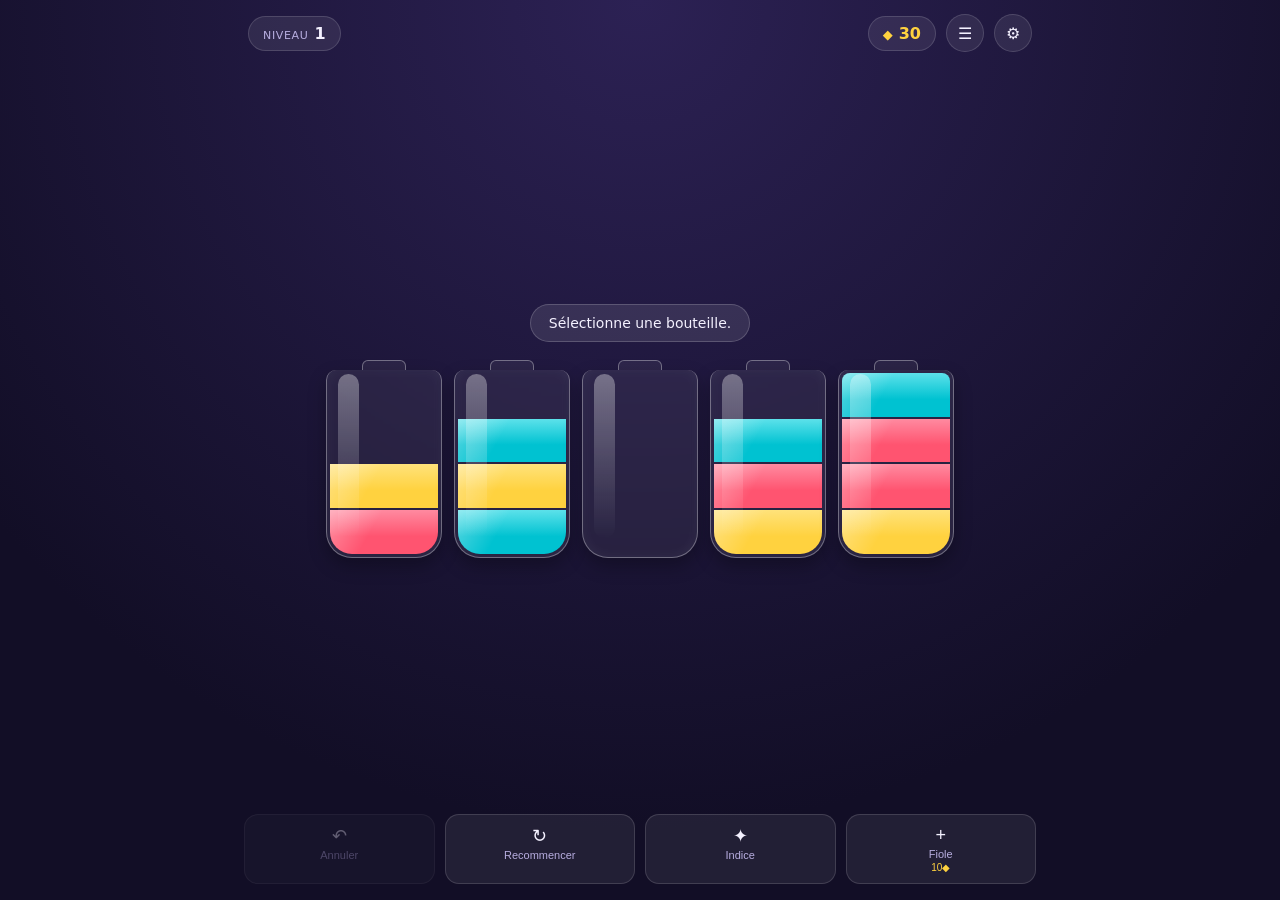
<file: magic-sort/index.html>
<!DOCTYPE html>
<html lang="fr">
<head>
<meta charset="UTF-8" />
<meta name="viewport" content="width=device-width, initial-scale=1, viewport-fit=cover, maximum-scale=1, user-scalable=no" />
<title>Chromix — puzzle de tri de couleurs</title>
<meta name="description" content="Chromix : reverse le tri des liquides colorés, fiole par fiole, dans un puzzle minimaliste et satisfaisant." />
<meta name="theme-color" content="#241b3f" />
<link rel="icon" href="data:image/svg+xml,%3Csvg xmlns='http://www.w3.org/2000/svg' viewBox='0 0 32 32'%3E%3Crect width='32' height='32' rx='8' fill='%23241b3f'/%3E%3Cpath d='M13 6h6v9l4 9a4 4 0 0 1-4 6H13a4 4 0 0 1-4-6l4-9V6z' fill='none' stroke='%23f4f1ff' stroke-width='2'/%3E%3Cpath d='M10.5 20h11' stroke='%23ffd23f' stroke-width='2'/%3E%3C/svg%3E" />
<link rel="stylesheet" href="style.css" />
</head>
<body>
<div id="app">

  <header id="topbar">
    <div class="topbar__group">
      <div class="badge" id="levelBadge">
        <span class="badge__label">Niveau</span>
        <span class="badge__value" id="levelValue">1</span>
      </div>
    </div>
    <div class="topbar__group">
      <div class="badge badge--coins" id="coinBadge" aria-live="polite">
        <span class="badge__icon" aria-hidden="true">◆</span>
        <span class="badge__value" id="coinValue">0</span>
      </div>
      <button type="button" class="icon-btn" id="levelsBtn" aria-label="Choisir un niveau">☰</button>
      <button type="button" class="icon-btn" id="settingsBtn" aria-label="Paramètres">⚙</button>
    </div>
  </header>

  <main id="board">
    <div id="tutorialBanner" class="tutorial-banner hidden" role="status"></div>
    <div id="deadlockBanner" class="tutorial-banner deadlock-banner hidden" role="alert">
      Plus aucun mouvement possible. Essaie Annuler, Recommencer ou Ajouter une fiole.
    </div>
    <div id="bottleRow" class="bottle-row"></div>
  </main>

  <footer id="bottombar">
    <button type="button" class="action-btn" id="undoBtn">
      <span class="action-btn__icon" aria-hidden="true">↶</span>
      <span class="action-btn__label">Annuler</span>
    </button>
    <button type="button" class="action-btn" id="restartBtn">
      <span class="action-btn__icon" aria-hidden="true">↻</span>
      <span class="action-btn__label">Recommencer</span>
    </button>
    <button type="button" class="action-btn" id="hintBtn">
      <span class="action-btn__icon" aria-hidden="true">✦</span>
      <span class="action-btn__label">Indice</span>
    </button>
    <button type="button" class="action-btn" id="addBottleBtn">
      <span class="action-btn__icon" aria-hidden="true">+</span>
      <span class="action-btn__label">Fiole</span>
      <span class="action-btn__cost" id="addBottleCost">10◆</span>
    </button>
  </footer>

  <div id="toast" class="toast hidden"></div>

  <div id="winPanel" class="overlay hidden">
    <div class="panel panel--win">
      <div class="panel__burst" aria-hidden="true">✨</div>
      <h2>Niveau terminé !</h2>
      <p class="panel__subtitle" id="winSubtitle">Toutes les couleurs sont triées.</p>
      <div class="panel__reward">+<span id="winCoins">10</span> ◆</div>
      <button type="button" class="primary-btn" id="nextLevelBtn">Niveau suivant →</button>
    </div>
  </div>

  <div id="levelSelectPanel" class="overlay hidden">
    <div class="panel panel--levels">
      <div class="panel__header">
        <h2>Niveaux</h2>
        <button type="button" class="icon-btn" id="closeLevelsBtn" aria-label="Fermer">✕</button>
      </div>
      <div class="level-grid" id="levelGrid"></div>
    </div>
  </div>

  <div id="settingsPanel" class="overlay hidden">
    <div class="panel panel--settings">
      <div class="panel__header">
        <h2>Paramètres</h2>
        <button type="button" class="icon-btn" id="closeSettingsBtn" aria-label="Fermer">✕</button>
      </div>
      <label class="toggle-row">
        <span>Musique</span>
        <input type="checkbox" id="musicToggle" />
      </label>
      <label class="toggle-row">
        <span>Effets sonores</span>
        <input type="checkbox" id="sfxToggle" />
      </label>
      <button type="button" class="secondary-btn" id="resetProgressBtn">Réinitialiser la progression</button>
    </div>
  </div>

  <div id="confirmResetPanel" class="overlay hidden">
    <div class="panel panel--confirm">
      <h2>Réinitialiser ?</h2>
      <p class="panel__subtitle">
        Niveau, pièces et niveaux terminés seront remis à zéro. Cette action est
        irréversible.
      </p>
      <div class="panel__actions">
        <button type="button" class="secondary-btn" id="cancelResetBtn">Annuler</button>
        <button type="button" class="danger-btn" id="confirmResetBtn">Réinitialiser</button>
      </div>
    </div>
  </div>

</div>

<script type="module" src="src/main.js"></script>
</body>
</html>
</file>
<file: magic-sort/style.css>
:root {
  --bg-top: #2c2154;
  --bg-bottom: #120e26;
  --panel-bg: rgba(30, 22, 58, 0.92);
  --glass-border: rgba(255, 255, 255, 0.35);
  --glass-fill: rgba(255, 255, 255, 0.06);
  --text-main: #f4f1ff;
  --text-dim: #b8aee0;
  --accent: #ffd23f;
  --danger: #ff5470;
  --radius-lg: 22px;
  --radius-md: 14px;
  --safe-bottom: env(safe-area-inset-bottom, 0px);
  --safe-top: env(safe-area-inset-top, 0px);
}

* {
  box-sizing: border-box;
}

html,
body {
  height: 100%;
  margin: 0;
}

body {
  font-family: "Segoe UI", system-ui, -apple-system, sans-serif;
  color: var(--text-main);
  background: radial-gradient(circle at 50% 0%, var(--bg-top), var(--bg-bottom) 75%);
  overflow: hidden;
  -webkit-tap-highlight-color: transparent;
  user-select: none;
}

#app {
  display: flex;
  flex-direction: column;
  height: 100dvh;
  max-width: 720px;
  margin: 0 auto;
  padding-top: var(--safe-top);
  padding-bottom: var(--safe-bottom);
  position: relative;
}

/* ---------- Top bar ---------- */

#topbar {
  display: flex;
  align-items: center;
  justify-content: space-between;
  padding: 14px 18px 6px;
}

.topbar__group {
  display: flex;
  align-items: center;
  gap: 10px;
}

.badge {
  display: flex;
  align-items: baseline;
  gap: 6px;
  background: rgba(255, 255, 255, 0.08);
  border: 1px solid rgba(255, 255, 255, 0.14);
  border-radius: 999px;
  padding: 7px 14px;
  font-variant-numeric: tabular-nums;
}

.badge__label {
  font-size: 11px;
  text-transform: uppercase;
  letter-spacing: 0.06em;
  color: var(--text-dim);
}

.badge__value {
  font-size: 16px;
  font-weight: 700;
}

.badge--coins {
  color: var(--accent);
}

.badge__icon {
  font-size: 13px;
}

.icon-btn {
  width: 38px;
  height: 38px;
  border-radius: 50%;
  border: 1px solid rgba(255, 255, 255, 0.14);
  background: rgba(255, 255, 255, 0.08);
  color: var(--text-main);
  font-size: 16px;
  display: flex;
  align-items: center;
  justify-content: center;
  cursor: pointer;
  transition: transform 0.15s ease, background 0.15s ease;
}

.icon-btn:active {
  transform: scale(0.9);
  background: rgba(255, 255, 255, 0.16);
}

/* ---------- Board ---------- */

#board {
  flex: 1;
  display: flex;
  flex-direction: column;
  align-items: center;
  justify-content: center;
  gap: 18px;
  padding: 6px 14px;
  min-height: 0;
  position: relative;
}

.tutorial-banner {
  background: rgba(255, 255, 255, 0.1);
  border: 1px solid rgba(255, 255, 255, 0.18);
  border-radius: 999px;
  padding: 10px 18px;
  font-size: 14px;
  text-align: center;
  max-width: 90%;
  animation: banner-in 0.3s ease;
}

.tutorial-banner.hidden {
  display: none;
}

.deadlock-banner {
  background: rgba(255, 84, 112, 0.16);
  border-color: rgba(255, 84, 112, 0.45);
  color: #ffd9df;
  max-width: 85%;
}

@keyframes banner-in {
  from {
    opacity: 0;
    transform: translateY(-8px);
  }
  to {
    opacity: 1;
    transform: translateY(0);
  }
}

.bottle-row {
  display: flex;
  flex-wrap: wrap;
  align-items: flex-end;
  justify-content: center;
  gap: 14px 12px;
  row-gap: 22px;
  --bottle-count: 6;
  --bw: clamp(48px, calc((94vw - 20px) / max(var(--bottle-count), 4) - 6px), 116px);
}

/* ---------- Bottle ---------- */

.bottle {
  appearance: none;
  border: none;
  background: none;
  padding: 0;
  width: var(--bw);
  cursor: pointer;
  display: flex;
  flex-direction: column;
  align-items: center;
  transition: transform 0.22s cubic-bezier(0.34, 1.56, 0.64, 1);
  transform: translateY(0) rotate(0deg);
  animation: bottle-appear 0.4s ease backwards;
}

.bottle:nth-child(1) { animation-delay: 0.02s; }
.bottle:nth-child(2) { animation-delay: 0.06s; }
.bottle:nth-child(3) { animation-delay: 0.1s; }
.bottle:nth-child(4) { animation-delay: 0.14s; }
.bottle:nth-child(5) { animation-delay: 0.18s; }
.bottle:nth-child(6) { animation-delay: 0.22s; }
.bottle:nth-child(n+7) { animation-delay: 0.24s; }

@keyframes bottle-appear {
  from {
    opacity: 0;
    transform: translateY(18px) scale(0.9);
  }
  to {
    opacity: 1;
    transform: translateY(0) scale(1);
  }
}

.bottle__neck {
  width: 38%;
  height: 10px;
  background: var(--glass-fill);
  border: 1.5px solid var(--glass-border);
  border-bottom: none;
  border-radius: 6px 6px 0 0;
  position: relative;
}

/* Cork/cap shown once a bottle is complete (full + single color): a quiet
   "this one's done" signal players can scan for at a glance. */
.bottle__cap {
  position: absolute;
  top: -9px;
  left: 50%;
  width: 72%;
  height: 10px;
  transform: translateX(-50%) scale(0.4);
  transform-origin: center bottom;
  background: linear-gradient(180deg, #ffe27a, #ffd23f 55%, #e0ab1e);
  border: 1.5px solid rgba(0, 0, 0, 0.18);
  border-radius: 5px;
  opacity: 0;
  transition: transform 0.28s cubic-bezier(0.34, 1.56, 0.64, 1), opacity 0.22s ease;
  box-shadow: 0 2px 4px rgba(0, 0, 0, 0.25);
  pointer-events: none;
}

.bottle.solved .bottle__cap {
  opacity: 1;
  transform: translateX(-50%) scale(1);
}

.bottle__cap.cap-pop {
  animation: cap-pop 0.5s cubic-bezier(0.34, 1.56, 0.64, 1);
}

@keyframes cap-pop {
  0% {
    transform: translateX(-50%) scale(0.3) translateY(4px);
  }
  55% {
    transform: translateX(-50%) scale(1.3) translateY(-4px);
  }
  100% {
    transform: translateX(-50%) scale(1) translateY(0);
  }
}

.bottle__glass {
  position: relative;
  width: 100%;
  aspect-ratio: 0.62 / 1;
  border: 1.5px solid var(--glass-border);
  border-top: none;
  border-radius: 10px 10px 26px 26px;
  background: var(--glass-fill);
  backdrop-filter: blur(2px);
  overflow: hidden;
  box-shadow: 0 8px 18px rgba(0, 0, 0, 0.28), inset 0 0 14px rgba(255, 255, 255, 0.05);
}

.bottle__stack {
  position: absolute;
  inset: 3px;
  display: flex;
  flex-direction: column-reverse;
  gap: 2px;
  border-radius: 8px 8px 22px 22px;
  overflow: hidden;
}

.cell {
  flex: 1 1 0;
  background: transparent;
  transform: scaleY(0);
  transform-origin: bottom;
  opacity: 0;
  transition: transform 0.3s cubic-bezier(0.34, 1.56, 0.64, 1), opacity 0.2s ease, background 0.2s ease;
  position: relative;
}

.cell.filled {
  opacity: 1;
  transform: scaleY(1);
  background: linear-gradient(180deg, var(--cell-color-light, #fff) 0%, var(--cell-color, #fff) 60%);
}

.cell.filled::after {
  content: "";
  position: absolute;
  inset: 0;
  background: linear-gradient(120deg, rgba(255, 255, 255, 0.35) 0%, rgba(255, 255, 255, 0) 40%);
  pointer-events: none;
}

.bottle__shine {
  position: absolute;
  top: 4px;
  left: 10%;
  width: 18%;
  height: 88%;
  background: linear-gradient(180deg, rgba(255, 255, 255, 0.35), rgba(255, 255, 255, 0));
  border-radius: 999px;
  pointer-events: none;
}

/* Interaction states */

.bottle.selected {
  transform: translateY(-16px);
}

.bottle.selected .bottle__glass {
  box-shadow: 0 16px 26px rgba(0, 0, 0, 0.35), 0 0 0 3px var(--accent);
}

.bottle.lifted:not(.selected) {
  transform: translateY(-8px) scale(1.03);
}

.bottle.drop-target .bottle__glass {
  box-shadow: 0 10px 22px rgba(0, 0, 0, 0.3), 0 0 0 3px rgba(255, 255, 255, 0.6);
}

.bottle.pouring {
  transform: translateY(-10px) rotate(var(--tilt, -30deg));
  transition: transform 0.24s ease-out;
  z-index: 5;
}

.bottle.locked {
  filter: grayscale(0.6) brightness(0.7);
  cursor: not-allowed;
}

.bottle.solved .bottle__glass {
  box-shadow: 0 10px 20px rgba(0, 0, 0, 0.3), 0 0 0 2px rgba(38, 208, 124, 0.7);
}

.bottle.hint-src .bottle__glass {
  animation: pulse-hint 0.9s ease infinite;
}

.bottle.hint-dst .bottle__glass {
  animation: pulse-hint-dst 0.9s ease infinite;
}

@keyframes pulse-hint {
  0%, 100% { box-shadow: 0 8px 18px rgba(0, 0, 0, 0.28), 0 0 0 3px rgba(255, 210, 63, 0.9); }
  50% { box-shadow: 0 8px 18px rgba(0, 0, 0, 0.28), 0 0 0 6px rgba(255, 210, 63, 0.3); }
}

@keyframes pulse-hint-dst {
  0%, 100% { box-shadow: 0 8px 18px rgba(0, 0, 0, 0.28), 0 0 0 3px rgba(140, 84, 255, 0.9); }
  50% { box-shadow: 0 8px 18px rgba(0, 0, 0, 0.28), 0 0 0 6px rgba(140, 84, 255, 0.3); }
}

.bottle.shake {
  animation: shake 0.4s ease;
}

@keyframes shake {
  10%, 90% { transform: translateX(-3px); }
  20%, 80% { transform: translateX(5px); }
  30%, 50%, 70% { transform: translateX(-7px); }
  40%, 60% { transform: translateX(7px); }
}

/* ---------- Bottom bar ---------- */

#bottombar {
  display: grid;
  grid-template-columns: repeat(4, 1fr);
  gap: 10px;
  padding: 10px 14px 16px;
}

.action-btn {
  display: flex;
  flex-direction: column;
  align-items: center;
  gap: 2px;
  padding: 10px 4px;
  border-radius: var(--radius-md);
  border: 1px solid rgba(255, 255, 255, 0.14);
  background: rgba(255, 255, 255, 0.07);
  color: var(--text-main);
  cursor: pointer;
  transition: transform 0.15s ease, background 0.15s ease, opacity 0.15s ease;
  min-height: 58px;
}

.action-btn:active {
  transform: scale(0.94);
  background: rgba(255, 255, 255, 0.15);
}

.action-btn:disabled {
  opacity: 0.35;
  cursor: not-allowed;
  transform: none;
}

.action-btn__icon {
  font-size: 18px;
}

.action-btn__label {
  font-size: 11px;
  color: var(--text-dim);
}

.action-btn__cost {
  font-size: 10px;
  color: var(--accent);
}

/* ---------- Toast ---------- */

.toast {
  position: absolute;
  left: 50%;
  bottom: calc(110px + var(--safe-bottom));
  transform: translateX(-50%) translateY(10px);
  background: rgba(20, 14, 40, 0.95);
  border: 1px solid rgba(255, 255, 255, 0.16);
  padding: 10px 18px;
  border-radius: 999px;
  font-size: 13px;
  opacity: 0;
  transition: opacity 0.2s ease, transform 0.2s ease;
  pointer-events: none;
  z-index: 30;
}

.toast.show {
  opacity: 1;
  transform: translateX(-50%) translateY(0);
}

.toast.hidden {
  display: none;
}

/* ---------- Overlays ---------- */

.overlay {
  position: fixed;
  inset: 0;
  background: rgba(8, 6, 18, 0.6);
  display: flex;
  align-items: center;
  justify-content: center;
  z-index: 50;
  padding: 20px;
  animation: overlay-in 0.2s ease;
}

.overlay.hidden {
  display: none;
}

@keyframes overlay-in {
  from { opacity: 0; }
  to { opacity: 1; }
}

.panel {
  background: var(--panel-bg);
  border: 1px solid rgba(255, 255, 255, 0.12);
  border-radius: var(--radius-lg);
  padding: 26px 24px;
  width: 100%;
  max-width: 380px;
  text-align: center;
  animation: panel-in 0.28s cubic-bezier(0.34, 1.56, 0.64, 1);
  max-height: 84vh;
  overflow-y: auto;
}

@keyframes panel-in {
  from { opacity: 0; transform: scale(0.88) translateY(10px); }
  to { opacity: 1; transform: scale(1) translateY(0); }
}

.panel h2 {
  margin: 0 0 6px;
}

.panel__header {
  display: flex;
  align-items: center;
  justify-content: space-between;
  margin-bottom: 14px;
}

.panel__burst {
  font-size: 40px;
  margin-bottom: 4px;
}

.panel__subtitle {
  color: var(--text-dim);
  font-size: 14px;
  margin: 0 0 14px;
}

.panel__reward {
  font-size: 22px;
  font-weight: 700;
  color: var(--accent);
  margin-bottom: 20px;
}

.primary-btn {
  width: 100%;
  padding: 14px;
  border-radius: var(--radius-md);
  border: none;
  background: linear-gradient(135deg, #ff8aa0, #8c54ff);
  color: #fff;
  font-size: 15px;
  font-weight: 700;
  cursor: pointer;
  transition: transform 0.15s ease;
}

.primary-btn:active {
  transform: scale(0.97);
}

.secondary-btn {
  width: 100%;
  margin-top: 16px;
  padding: 12px;
  border-radius: var(--radius-md);
  border: 1px solid rgba(255, 255, 255, 0.16);
  background: transparent;
  color: var(--text-dim);
  font-size: 13px;
  cursor: pointer;
}

.panel__actions {
  display: flex;
  gap: 10px;
}

.panel__actions .secondary-btn,
.panel__actions .danger-btn {
  margin-top: 0;
  flex: 1;
}

.danger-btn {
  padding: 12px;
  border-radius: var(--radius-md);
  border: none;
  background: linear-gradient(135deg, #ff5470, #e83f3f);
  color: #fff;
  font-size: 13px;
  font-weight: 700;
  cursor: pointer;
  transition: transform 0.15s ease;
}

.danger-btn:active {
  transform: scale(0.96);
}

.level-grid {
  display: grid;
  grid-template-columns: repeat(5, 1fr);
  gap: 8px;
}

.level-cell {
  aspect-ratio: 1;
  border-radius: 10px;
  border: 1px solid rgba(255, 255, 255, 0.14);
  background: rgba(255, 255, 255, 0.06);
  color: var(--text-main);
  font-weight: 700;
  font-size: 13px;
  cursor: pointer;
  display: flex;
  align-items: center;
  justify-content: center;
}

.level-cell.done {
  background: rgba(38, 208, 124, 0.25);
  border-color: rgba(38, 208, 124, 0.6);
}

.level-cell.current {
  border-color: var(--accent);
  box-shadow: 0 0 0 2px var(--accent);
}

.level-cell.locked {
  opacity: 0.35;
  cursor: not-allowed;
}

.toggle-row {
  display: flex;
  align-items: center;
  justify-content: space-between;
  padding: 12px 4px;
  border-bottom: 1px solid rgba(255, 255, 255, 0.08);
  font-size: 14px;
}

.toggle-row input {
  width: 20px;
  height: 20px;
}

/* ---------- Confetti ---------- */

.confetti-layer {
  position: fixed;
  inset: 0;
  pointer-events: none;
  overflow: hidden;
  z-index: 60;
}

.confetti-piece {
  position: absolute;
  top: -10px;
  width: 8px;
  height: 14px;
  background: var(--c, #fff);
  border-radius: 2px;
  animation-name: confetti-fall;
  animation-timing-function: ease-in;
  animation-fill-mode: forwards;
}

@keyframes confetti-fall {
  to {
    transform: translate(var(--drift, 0), 110vh) rotate(var(--rot, 360deg));
    opacity: 0.6;
  }
}

/* ---------- Responsive ---------- */

@media (min-width: 720px) {
  #app {
    max-width: 820px;
  }
}

@media (max-height: 640px) {
  .bottle-row {
    row-gap: 14px;
  }
  #bottombar {
    padding-bottom: 10px;
  }
}
</file>
